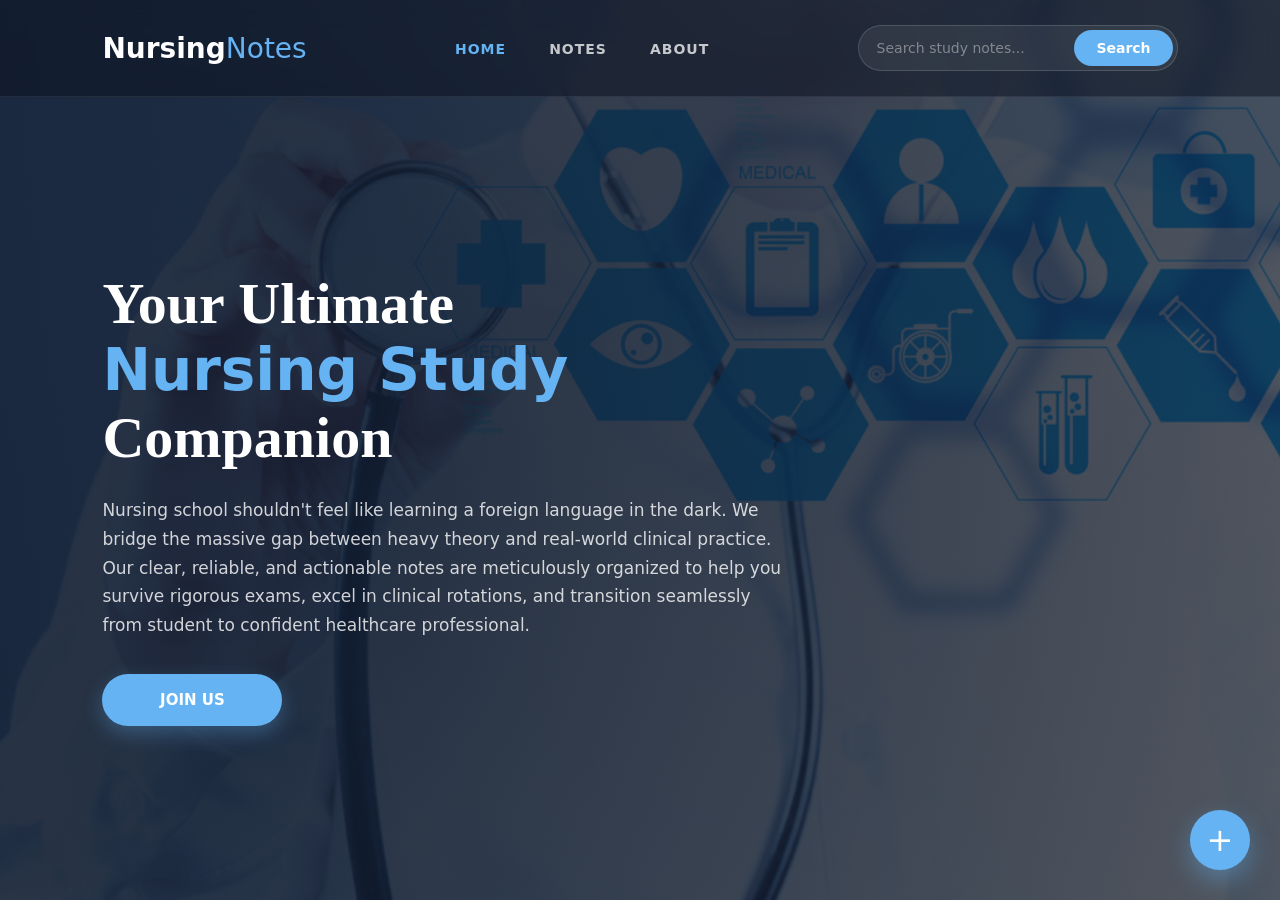
<file: index.html>
<!DOCTYPE html>
<html lang="en">
<head>
    <meta charset="UTF-8">
    <meta name="viewport" content="width=device-width, initial-scale=1.0">
    <title>Nursing Notes | Student Resource Hub</title>
    <link rel="stylesheet" href="style.css">
</head>
<body>
    <div class="main"> 
        <header class="navbar">
            <div class="logo">
                <h2>Nursing<span>Notes</span></h2>
            </div>    
            <nav class="menu">
                <ul>
                    <li><a href="#" id="home-link" class="active">HOME</a></li>
                    <li><a href="#" id="notes-link">NOTES</a></li>
                    <li><a href="#" id="about-link">ABOUT</a></li>
                </ul>
            </nav>
            <div class="search-box">
                <input type="text" id="dashboard-search-input" class="search-input" placeholder="Search study notes...">
                <button id="dashboard-search-btn" class="search-btn">Search</button>
            </div>
        </header>

        <main id="home-view" class="hero-container">
            <div class="hero-content">
                <h1>Your Ultimate <br><span>Nursing Study</span> <br>Companion</h1>
                <p class="hero-description">
                    Nursing school shouldn't feel like learning a foreign language in the dark. 
                    We bridge the massive gap between heavy theory and real-world clinical practice. 
                    Our clear, reliable, and actionable notes are meticulously organized to help you 
                    survive rigorous exams, excel in clinical rotations, and transition seamlessly from 
                    student to confident healthcare professional.
                </p>
                <div class="cta-wrapper">
                    <a href="#" class="join-btn" onclick="showView('notes')">JOIN US</a>
                </div>
            </div>
        </main>

        <main id="notes-view" class="dashboard-container hidden">
            
            <aside class="sidebar">
                <div class="sidebar-menu">
                    <button class="year-btn active" id="btn-year1" onclick="switchYear('year1')">1ST YEAR</button>
                    <button class="year-btn" id="btn-year2" onclick="switchYear('year2')">2ND YEAR</button>
                    <button class="year-btn" id="btn-year3" onclick="switchYear('year3')">3RD YEAR</button>
                    <button class="year-btn" id="btn-year4" onclick="switchYear('year4')">4TH YEAR</button>
                    <button class="year-btn special-btn" id="btn-others" onclick="switchYear('others')">OTHERS</button>
                </div>
                <p class="sidebar-desc" id="year-description">
                    Your first year is all about building a foundation. Before you can learn how to treat an illness, you have to master how a healthy body functions.
                </p>
            </aside>

            <section class="notes-grid">
                
                <div id="year1-content" class="year-content-block">
                    <details class="note-card">
                        <summary class="card-header">
                            <span class="card-title">Anatomy & Physiology (A&P)</span>
                            <span class="toggle-icon">+</span>
                        </summary>
                        <div class="card-content">
                            <p class="subject-intro">The structural map of the human body and how its organ systems interact.</p>
                            <div class="lecture-topic">
                                <h5>Lecture 1: Homeostasis & Cellular Transport</h5>
                                <ul>
                                    <li><strong>Homeostasis:</strong> Maintenance of a stable internal environment via negative feedback loops (e.g., body temperature, blood glucose regulation).</li>
                                    <li><strong>Cell Membrane:</strong> Semi-permeable lipid bilayer. Passive transport (diffusion, osmosis) moves down gradient; active transport (Sodium-Potassium pump) requires ATP energy.</li>
                                </ul>
                            </div>
                            <div class="lecture-topic">
                                <h5>Lecture 2: Major Organ Systems Overview</h5>
                                <ul>
                                    <li><strong>Cardiovascular & Respiratory:</strong> Combined gas exchange and transport mechanism distributing oxygenated blood and removing metabolic waste products.</li>
                                </ul>
                            </div>
                        </div>
                    </details>

                    <details class="note-card">
                        <summary class="card-header">
                            <span class="card-title">Biochemistry</span>
                            <span class="toggle-icon">+</span>
                        </summary>
                        <div class="card-content">
                            <p class="subject-intro">Essential chemical principles behind human metabolism, genetics, and cellular processes.</p>
                            <div class="lecture-topic">
                                <h5>Lecture 1: Macromolecules & Cellular Energy Mechanics</h5>
                                <ul>
                                    <li><strong>Carbohydrate Pathways:</strong> Glycolysis (cytosol, anaerobic, net 2 ATP output) vs. Krebs Cycle & Electron Transport Chain (mitochondria, aerobic, generates 32-36 ATP).</li>
                                </ul>
                            </div>
                        </div>
                    </details>

                    <details class="note-card">
                        <summary class="card-header">
                            <span class="card-title">Theoretical Foundations of Nursing</span>
                            <span class="toggle-icon">+</span>
                        </summary>
                        <div class="card-content">
                            <p class="subject-intro">Introducing the history, nursing pioneers, and frameworks that define patient care.</p>
                            <div class="lecture-topic">
                                <h5>Lecture 1: Core Metaparadigm & Pioneer Models</h5>
                                <ul>
                                    <li><strong>Nursing Metaparadigm:</strong> Consists of 4 pillars: Person, Environment, Health, and Nursing.</li>
                                    <li><strong>Florence Nightingale:</strong> Environmental Theory emphasizes optimizing clean air, pure water, ventilation, light, and hygiene.</li>
                                </ul>
                            </div>
                        </div>
                    </details>

                    <details class="note-card">
                        <summary class="card-header">
                            <span class="card-title">Health Assessment</span>
                            <span class="toggle-icon">+</span>
                        </summary>
                        <div class="card-content">
                            <p class="subject-intro">Learning to interview patients and physically examine them.</p>
                            <div class="lecture-topic">
                                <h5>Lecture 1: The IPPA Framework & Vitals</h5>
                                <ul>
                                    <li><strong>Standard Physical Exam Order:</strong> Inspection, Palpation, Percussion, Auscultation.</li>
                                    <li><strong>Abdominal Exception:</strong> Inspection, Auscultation, Percussion, Palpation to prevent altering natural bowel frequencies.</li>
                                </ul>
                            </div>
                        </div>
                    </details>

                    <details class="note-card">
                        <summary class="card-header">
                            <span class="card-title">Fundamentals of Nursing Practice</span>
                            <span class="toggle-icon">+</span>
                        </summary>
                        <div class="card-content">
                            <p class="subject-intro">Infection control, vital signs, bed-making, and basic patient safety guidelines.</p>
                            <div class="lecture-topic">
                                <h5>Lecture 1: Infection Control & The Nursing Process</h5>
                                <ul>
                                    <li><strong>ADPIE Framework:</strong> Assessment, Diagnosis, Planning, Implementation, Evaluation.</li>
                                    <li><strong>Isolation Precautions:</strong> Airborne (N95), Droplet (Surgical mask), Contact (Gowns and gloves).</li>
                                </ul>
                            </div>
                        </div>
                    </details>
                </div>

                <div id="year2-content" class="year-content-block hidden">
                    <details class="note-card">
                        <summary class="card-header">
                            <span class="card-title">Microbiology & Parasitology</span>
                            <span class="toggle-icon">+</span>
                        </summary>
                        <div class="card-content">
                            <p class="subject-intro">The study of bacteria, viruses, and parasites, and how they cause infectious diseases.</p>
                            <div class="lecture-topic">
                                <h5>Lecture 1: Bacterial Taxonomy & Gram Staining</h5>
                                <ul>
                                    <li><strong>Gram-Positive:</strong> Stains purple (thick peptidoglycan layer).</li>
                                    <li><strong>Gram-Negative:</strong> Stains pink/red (thin peptidoglycan with lipopolysaccharide outer wall containing endotoxins).</li>
                                </ul>
                            </div>
                        </div>
                    </details>

                    <details class="note-card">
                        <summary class="card-header">
                            <span class="card-title">Pharmacology</span>
                            <span class="toggle-icon">+</span>
                        </summary>
                        <div class="card-content">
                            <p class="subject-intro">How drugs work in the body, calculating safe medication dosages, and monitoring side effects.</p>
                            <div class="lecture-topic">
                                <h5>Lecture 1: Mechanism of Actions & Safe Administration</h5>
                                <ul>
                                    <li><strong>Pharmacokinetics vs. Dynamics:</strong> Kinetics involves body actions on a drug (ADME); Dynamics tracks drug actions on the biological system.</li>
                                    <li><strong>The Rights of Medication Administration:</strong> Checking Right Patient, Right Drug, Right Dose, Right Route, Right Time, and proper documentation.</li>
                                </ul>
                            </div>
                        </div>
                    </details>

                    <details class="note-card">
                        <summary class="card-header">
                            <span class="card-title">Nutrition & Diet Therapy</span>
                            <span class="toggle-icon">+</span>
                        </summary>
                        <div class="card-content">
                            <p class="subject-intro">Dietary planning for both health maintenance and specific disease management.</p>
                            <div class="lecture-topic">
                                <h5>Lecture 1: Therapeutic Modification Strategies</h5>
                                <ul>
                                    <li><strong>Renal Restrictions:</strong> Restricting Potassium, Sodium, Phosphorus, and fluid loading to reduce pressure on the kidneys.</li>
                                </ul>
                            </div>
                        </div>
                    </details>

                    <details class="note-card">
                        <summary class="card-header">
                            <span class="card-title">Community Health Nursing 1</span>
                            <span class="toggle-icon">+</span>
                        </summary>
                        <div class="card-content">
                            <p class="subject-intro">Transitioning focus from individual patients to treating families and understanding local public health.</p>
                            <div class="lecture-topic">
                                <h5>Lecture 1: Levels of Public Health Prevention</h5>
                                <ul>
                                    <li><strong>Primary:</strong> Disease avoidance (Vaccines). <strong>Secondary:</strong> Early detection (Screenings). <strong>Tertiary:</strong> Rehabilitation (Physical Therapy).</li>
                                </ul>
                            </div>
                        </div>
                    </details>

                    <details class="note-card">
                        <summary class="card-header">
                            <span class="card-title">Care of Mother, Child, and Adolescent</span>
                            <span class="toggle-icon">+</span>
                        </summary>
                        <div class="card-content">
                            <p class="subject-intro">Pregnancy, labor, delivery, postpartum care, newborn assessment, and pediatric milestone metrics.</p>
                            <div class="lecture-topic">
                                <h5>Lecture 1: Obstetric Milestones & APGAR Scoring</h5>
                                <ul>
                                    <li><strong>APGAR Matrix:</strong> Evaluates Appearance, Pulse, Grimace, Activity, and Respiration at 1 and 5 minutes post-delivery.</li>
                                </ul>
                            </div>
                        </div>
                    </details>
                </div>

                <div id="year3-content" class="year-content-block hidden">
                    <details class="note-card">
                        <summary class="card-header">
                            <span class="card-title">Medical-Surgical Nursing (Care of Clients)</span>
                            <span class="toggle-icon">+</span>
                        </summary>
                        <div class="card-content">
                            <p class="subject-intro">A massive core topic mapping out complex adult illnesses—cellular, fluid, or metabolic alterations.</p>
                            <div class="lecture-topic">
                                <h5>Lecture 1: Fluid, Electrolyte & Metabolic Disturbances</h5>
                                <ul>
                                    <li><strong>Potassium Safety:</strong> Normal values range from 3.5 to 5.0 mEq/L. <em>Never give Potassium via IV push.</em></li>
                                    <li><strong>DKA vs. HHS:</strong> DKA happens primarily in Type 1 DM (ketones present, acidosis); HHS happens in Type 2 DM (extreme hyperglycemia, no ketones).</li>
                                </ul>
                            </div>
                        </div>
                    </details>

                    <details class="note-card">
                        <summary class="card-header">
                            <span class="card-title">Mental Health / Psychiatric Nursing</span>
                            <span class="toggle-icon">+</span>
                        </summary>
                        <div class="card-content">
                            <p class="subject-intro">Assessing and caring for patients facing maladaptive behaviors, acute psychiatric issues, depression, and anxiety.</p>
                            <div class="lecture-topic">
                                <h5>Lecture 1: Communication Boundaries & Dynamics</h5>
                                <ul>
                                    <li><strong>Transference vs. Countertransference:</strong> Transference is patient projecting onto the nurse; countertransference is nurse projecting onto the patient.</li>
                                </ul>
                            </div>
                        </div>
                    </details>

                    <details class="note-card">
                        <summary class="card-header">
                            <span class="card-title">Care of the Older Person (Geriatrics)</span>
                            <span class="toggle-icon">+</span>
                        </summary>
                        <div class="card-content">
                            <p class="subject-intro">Managing the multi-layered healthcare needs, cognitive changes, and chronic illnesses of elderly populations.</p>
                            <div class="lecture-topic">
                                <h5>Lecture 1: Differentiating Delirium vs. Dementia</h5>
                                <ul>
                                    <li><strong>Delirium:</strong> Acute, abrupt, temporary confusion window caused by secondary vectors (UTI, dehydration). <strong>Dementia:</strong> Progressive, slow, and irreversible cognitive decline.</li>
                                </ul>
                            </div>
                        </div>
                    </details>

                    <details class="note-card">
                        <summary class="card-header">
                            <span class="card-title">Nursing Research (1 and 2)</span>
                            <span class="toggle-icon">+</span>
                        </summary>
                        <div class="card-content">
                            <p class="subject-intro">Learning how to critique medical literature, design a study, use biostatistics, and draft a thesis statement.</p>
                            <div class="lecture-topic">
                                <h5>Lecture 1: Methodologies & Ethical Compliance</h5>
                                <ul>
                                    <li><strong>Quantitative vs. Qualitative:</strong> Quantitative uses data values and numbers; qualitative gathers live, narrative patient perspectives and experiences.</li>
                                </ul>
                            </div>
                        </div>
                    </details>
                </div>

                <div id="year4-content" class="year-content-block hidden">
                    <details class="note-card">
                        <summary class="card-header">
                            <span class="card-title">Critical Care & Disaster Nursing</span>
                            <span class="toggle-icon">+</span>
                        </summary>
                        <div class="card-content">
                            <p class="subject-intro">Managing life-threatening conditions inside ICU environments and handling public health triage chains.</p>
                            <div class="lecture-topic">
                                <h5>Lecture 1: Mass Casualty START Triage Protocol</h5>
                                <ul>
                                    <li><strong>Color Coding:</strong> <strong>RED:</strong> Immediate life threat. <strong>YELLOW:</strong> Delayed, stable trauma. <strong>GREEN:</strong> Walking wounded. <strong>BLACK:</strong> Deceased/Pulseless.</li>
                                </ul>
                            </div>
                        </div>
                    </details>

                    <details class="note-card">
                        <summary class="card-header">
                            <span class="card-title">Nursing Leadership and Management</span>
                            <span class="toggle-icon">+</span>
                        </summary>
                        <div class="card-content">
                            <p class="subject-intro">Learning hospital organizational structures, legal responsibilities, scheduling, and ethics.</p>
                            <div class="lecture-topic">
                                <h5>Lecture 1: Delegation Mechanics & Legal Boundaries</h5>
                                <ul>
                                    <li><strong>The EAT Delegation Principle:</strong> RNs cannot delegate items requiring Evaluation, Assessment, or Teaching to assistive personnel.</li>
                                </ul>
                            </div>
                        </div>
                    </details>

                    <details class="note-card">
                        <summary class="card-header">
                            <span class="card-title">Intensive Nursing Practicum</span>
                            <span class="toggle-icon">+</span>
                        </summary>
                        <div class="card-content">
                            <p class="subject-intro">Transitioning to full clinical shifts under a preceptor, handling a multi-patient load to build autonomy.</p>
                            <div class="lecture-topic">
                                <h5>Lecture 1: Professional Transitions & SBAR Communication</h5>
                                <ul>
                                    <li><strong>SBAR Standardization:</strong> Efficient clinical updates structure using Situation, Background, Assessment, Recommendation.</li>
                                </ul>
                            </div>
                        </div>
                    </details>

                    <details class="note-card">
                        <summary class="card-header">
                            <span class="card-title">Competency Appraisal</span>
                            <span class="toggle-icon">+</span>
                        </summary>
                        <div class="card-content">
                            <p class="subject-intro">Structured review classes designed to synthesize all four years of study for board exams.</p>
                            <div class="lecture-topic">
                                <h5>Lecture 1: High-Yield Test Strategies</h5>
                                <ul>
                                    <li><strong>Priority Principle:</strong> Always choose acute/sudden physiological dynamic threats over chronic, expected symptomatic presentations.</li>
                                </ul>
                            </div>
                        </div>
                    </details>
                </div>

                <div id="others-content" class="year-content-block hidden">
                    <div class="others-placeholder" id="no-notes-msg">
                        <p>No personal notes recorded yet. Click the <strong>+</strong> button in the bottom right corner to log your own custom notes with labels!</p>
                    </div>
                    <div id="student-dynamic-cards-container" style="display: flex; flex-direction: column; gap: 20px;"></div>
                </div>

                <div id="search-empty-fallback" class="others-placeholder hidden" style="border-color: rgba(255, 77, 77, 0.2);">
                    <p style="color: #ff4d4d; font-weight: 600;">No matching nursing subjects or records discovered.</p>
                    <p style="font-size: 13px; margin-top: 5px;">Double-check your spelling or clear the search query to see all classes.</p>
                </div>

            </section>
        </main>

        <main id="about-view" class="about-container hidden">
            <div class="about-grid">
                
                <div class="about-card">
                    <div class="about-icon">🎯</div>
                    <h3>Our Purpose</h3>
                    <p>
                        Nursing school presents an incredibly dense volume of medical literature and practical frameworks. 
                        <strong>NursingNotes</strong> was engineered to bridge the massive gap between complex textbook theory and fast-paced clinical environments. 
                        By distilling extensive lectures into clean, structural insights, this hub functions as an efficient cognitive support space for future medical professionals.
                    </p>
                </div>

                <div class="about-card">
                    <div class="about-icon">🎓</div>
                    <h3>Target Audience</h3>
                    <p>
                        This system is tailored specifically for **Nursing Students** traversing everything from foundational anatomy to intense board competency appraisals. 
                        Whether you are an associate adjusting to clinical rotations or a senior organizing high-yield review sheets, these workspaces adapt gracefully to your academic timeline.
                    </p>
                </div>

                <div class="about-card profile-card">
                    <div class="about-icon">💻</div>
                    <h3>About the Developer</h3>
                    <p>
                        Designed and developed by <strong>Lance Peralta</strong>. <br><br>
                        An undergraduate <strong>BSIT student</strong> studying at <strong>Jose Rizal University</strong>. 
                        Driven by a dedication to building clean, interactive web applications, this workspace stands as a custom implementation demonstrating efficient frontend mechanics, interface organization, and secure client-side storage management.
                    </p>
                </div>

            </div>
        </main>
        
        <button class="student-notes-toggle" id="open-modal-fab" title="Add New Personal Note">+</button>
        
        <div class="custom-modal-overlay hidden" id="note-modal">
            <div class="modal-card">
                <div class="modal-header">
                    <h3>Create Personal Study Outline</h3>
                    <button id="close-modal-btn">&times;</button>
                </div>
                <div class="modal-body">
                    <div class="form-group">
                        <label for="note-title-input">Subject Label / Topic Title</label>
                        <input type="text" id="note-title-input" placeholder="e.g., Pathophysiology Reminders, RLE Log, My Flashcards...">
                    </div>
                    <div class="form-group">
                        <label for="note-body-input">Your Study Material / Notes</label>
                        <textarea id="note-body-input" placeholder="Type clinical insights, acronym keys, or specific formulas here..."></textarea>
                    </div>
                </div>
                <div class="modal-footer">
                    <button class="modal-btn cancel" id="cancel-modal-btn">Discard</button>
                    <button class="modal-btn save" id="save-note-btn">Save to 'Others'</button>
                </div>
            </div>
        </div>

    </div>

    <script>
        const homeLink = document.getElementById('home-link');
        const notesLink = document.getElementById('notes-link');
        const aboutLink = document.getElementById('about-link');
        
        const homeView = document.getElementById('home-view');
        const notesView = document.getElementById('notes-view');
        const aboutView = document.getElementById('about-view');
        
        // Modal DOM Elements
        const openModalFab = document.getElementById('open-modal-fab');
        const noteModal = document.getElementById('note-modal');
        const closeModalBtn = document.getElementById('close-modal-btn');
        const cancelModalBtn = document.getElementById('cancel-modal-btn');
        const saveNoteBtn = document.getElementById('save-note-btn');
        const noteTitleInput = document.getElementById('note-title-input');
        const noteBodyInput = document.getElementById('note-body-input');
        const dynamicCardsContainer = document.getElementById('student-dynamic-cards-container');
        const noNotesMsg = document.getElementById('no-notes-msg');

        // Search DOM Accessors
        const searchInput = document.getElementById('dashboard-search-input');
        const searchBtn = document.getElementById('dashboard-search-btn');
        const searchEmptyFallback = document.getElementById('search-empty-fallback');

        const descriptions = {
            year1: "Your first year is all about building a foundation. Before you can learn how to treat an illness, you have to master how a healthy body functions.",
            year2: "Year two introduces the clinical environment. This is usually when you start your Related Learning Experiences (RLE)—your rotations inside actual hospital wards and community clinics.",
            year3: "Third year is famously the most demanding period of nursing school. The focus shifts entirely toward complex physiological and psychological conditions.",
            year4: "The final year aims to polish your critical-thinking skills, prepare you for the realities of medical staff dynamics, and complete your required clinical hours.",
            others: "Welcome to your personal repository workspace. Custom note outlines logged using the floating action controller will file directly inside this specialized sector."
        };

        function showView(viewName) {
            homeView.classList.add('hidden');
            notesView.classList.add('hidden');
            aboutView.classList.add('hidden');
            
            homeLink.classList.remove('active');
            notesLink.classList.remove('active');
            aboutLink.classList.remove('active');
            
            if (viewName === 'home') {
                homeView.classList.remove('hidden');
                homeLink.classList.add('active');
            } else if (viewName === 'notes') {
                notesView.classList.remove('hidden');
                notesLink.classList.add('active');
            } else if (viewName === 'about') {
                aboutView.classList.remove('hidden');
                aboutLink.classList.add('active');
            }
        }

        function switchYear(yearId) {
            document.querySelectorAll('.year-content-block').forEach(block => {
                block.classList.add('hidden');
            });
            document.getElementById(`${yearId}-content`).classList.remove('hidden');

            document.querySelectorAll('.year-btn').forEach(btn => {
                btn.classList.remove('active');
            });
            
            const targetedBtn = document.getElementById(`btn-${yearId}`);
            if (targetedBtn) targetedBtn.classList.add('active');

            document.getElementById('year-description').innerText = descriptions[yearId];
        }

        // --- DATA PERSISTENCE ENGINE ---
        let collectionOfNotes = JSON.parse(localStorage.getItem('nursing_dashboard_custom_notes')) || [];

        function renderStudentNotes() {
            dynamicCardsContainer.innerHTML = '';
            if (collectionOfNotes.length === 0) {
                noNotesMsg.style.display = 'block';
                return;
            }
            
            noNotesMsg.style.display = 'none';
            
            collectionOfNotes.forEach((noteItem, index) => {
                const cardMarkup = `
                    <details class="note-card">
                        <summary class="card-header">
                            <span class="card-title">${escapeHTML(noteItem.title)}</span>
                            <div style="display:flex; align-items:center; gap:15px;">
                                <button class="delete-note-btn" onclick="destroyNote(${index}); event.stopPropagation();" title="Remove Outline">Delete</button>
                                <span class="toggle-icon">+</span>
                            </div>
                        </summary>
                        <div class="card-content">
                            <p class="subject-intro">Logged on: ${noteItem.timestamp}</p>
                            <div class="lecture-topic">
                                <h5 style="text-transform:none;">Personal Study Record Summary</h5>
                                <p style="color: rgba(255,255,255,0.85); font-size:14px; line-height:1.6; white-space: pre-wrap;">${escapeHTML(noteItem.body)}</p>
                            </div>
                        </div>
                    </details>
                `;
                dynamicCardsContainer.innerHTML += cardMarkup;
            });
        }

        function escapeHTML(str) {
            return str.replace(/[&<>'"]/g, 
                tag => ({ '&': '&amp;', '<': '&lt;', '>': '&gt;', "'": '&#39;', '"': '&quot;' }[tag] || tag)
            );
        }

        function destroyNote(targetIdx) {
            if(confirm("Are you sure you want to delete this study note?")) {
                collectionOfNotes.splice(targetIdx, 1);
                localStorage.setItem('nursing_dashboard_custom_notes', JSON.stringify(collectionOfNotes));
                renderStudentNotes();
                executeGlobalDashboardSearch();
            }
        }

        // Toggle Modal Displays
        openModalFab.addEventListener('click', () => {
            noteModal.classList.remove('hidden');
            noteTitleInput.focus();
        });

        function clearAndCloseModal() {
            noteModal.classList.add('hidden');
            noteTitleInput.value = '';
            noteBodyInput.value = '';
        }

        closeModalBtn.addEventListener('click', clearAndCloseModal);
        cancelModalBtn.addEventListener('click', clearAndCloseModal);

        saveNoteBtn.addEventListener('click', () => {
            const titleValue = noteTitleInput.value.trim();
            const bodyValue = noteBodyInput.value.trim();

            if (!titleValue || !bodyValue) {
                alert("Please write a label title and note contents before adding.");
                return;
            }

            const formatOptions = { month: 'short', day: 'numeric', year: 'numeric', hour: '2-digit', minute: '2-digit' };
            const timestampString = new Date().toLocaleDateString('en-US', formatOptions);

            const newNotePayload = {
                title: titleValue,
                body: bodyValue,
                timestamp: timestampString
            };

            collectionOfNotes.push(newNotePayload);
            localStorage.setItem('nursing_dashboard_custom_notes', JSON.stringify(collectionOfNotes));
            
            renderStudentNotes();
            clearAndCloseModal();
            
            const othersBtn = document.getElementById('btn-others');
            if(othersBtn) {
                showView('notes');
                othersBtn.click();
            }
        });

        // SMART SEARCH ENGINE
        function executeGlobalDashboardSearch() {
            const query = searchInput.value.trim().toLowerCase();
            showView('notes');

            if (query === "") {
                searchEmptyFallback.classList.add('hidden');
                document.querySelectorAll('.note-card').forEach(card => {
                    card.classList.remove('hidden');
                    card.removeAttribute('open');
                });
                switchYear('year1');
                return;
            }

            let primaryMatchingBlockId = null;
            let totalMatchesFound = 0;
            const blocks = ['year1', 'year2', 'year3', 'year4', 'others'];
            
            blocks.forEach(blockId => {
                const parentBlock = document.getElementById(`${blockId}-content`);
                if (!parentBlock) return;

                const cardsInBlock = parentBlock.querySelectorAll('.note-card');

                cardsInBlock.forEach(card => {
                    const textSource = card.innerText.toLowerCase();
                    if (textSource.includes(query)) {
                        card.classList.remove('hidden');
                        card.setAttribute('open', 'true');
                        totalMatchesFound++;
                        if (!primaryMatchingBlockId) {
                            primaryMatchingBlockId = blockId;
                        }
                    } else {
                        card.classList.add('hidden');
                    }
                });
            });

            if (totalMatchesFound > 0) {
                searchEmptyFallback.classList.add('hidden');
                switchYear(primaryMatchingBlockId);
            } else {
                document.querySelectorAll('.year-content-block').forEach(b => b.classList.add('hidden'));
                searchEmptyFallback.classList.remove('hidden');
            }
        }

        searchBtn.addEventListener('click', executeGlobalDashboardSearch);
        searchInput.addEventListener('keyup', (event) => {
            if (event.key === 'Enter') {
                executeGlobalDashboardSearch();
            }
        });

        searchInput.addEventListener('input', () => {
            if (searchInput.value.trim() === "") {
                executeGlobalDashboardSearch();
            }
        });

        window.addEventListener('DOMContentLoaded', renderStudentNotes);
        
        homeLink.addEventListener('click', (e) => { e.preventDefault(); showView('home'); });
        notesLink.addEventListener('click', (e) => { e.preventDefault(); showView('notes'); });
        aboutLink.addEventListener('click', (e) => { e.preventDefault(); showView('about'); });
    </script>
</body>
</html>
</file>
<file: style.css>
/* ==========================================================================
   1. Modern Reset & Typography
   ========================================================================== */
* {
    margin: 0;
    padding: 0;
    box-sizing: border-box;
    font-family: 'Segoe UI', system-ui, -apple-system, sans-serif;
}

.main {
    width: 100%;
    min-height: 100vh;
    background: radial-gradient(circle at left, rgba(16, 28, 48, 0.9) 30%, rgba(10, 17, 31, 0.7) 100%), url('healthcare.jpg');
    background-position: center;
    background-size: cover;
    background-attachment: fixed;
    display: flex;
    flex-direction: column;
}

.hidden {
    display: none !important;
}

/* ==========================================================================
   2. Premium Glassmorphic Navbar & Search Component
   ========================================================================== */
.navbar {
    display: flex;
    justify-content: space-between;
    align-items: center;
    padding: 25px 8%;
    width: 100%;
    background: rgba(10, 17, 31, 0.5);
    backdrop-filter: blur(12px);
    border-bottom: 1px solid rgba(255, 255, 255, 0.08);
    position: sticky;
    top: 0;
    z-index: 100;
}

.logo h2 {
    color: #ffffff;
    font-size: 28px;
    font-weight: 700;
}

.logo h2 span {
    color: #65b3f3;
    font-weight: 400;
}

.menu ul {
    display: flex;
    gap: 35px;
    list-style: none;
}

.menu ul li a {
    text-decoration: none;
    color: rgba(255, 255, 255, 0.75);
    font-size: 14px;
    font-weight: 600;
    letter-spacing: 1px;
    padding: 8px 4px;
    transition: all 0.3s ease;
}

.menu ul li a:hover,
.menu ul li a.active {
    color: #65b3f3;
}

.search-box {
    display: flex;
    align-items: center;
    background: rgba(255, 255, 255, 0.07);
    border: 1px solid rgba(255, 255, 255, 0.15);
    border-radius: 30px;
    padding: 4px 4px 4px 18px;
    width: 320px;
}

.search-input {
    background: transparent;
    border: none;
    outline: none;
    color: #ffffff;
    font-size: 14px;
    width: 100%;
}

.search-input::placeholder {
    color: rgba(255, 255, 255, 0.4);
}

.search-btn {
    background: #65b3f3;
    color: #ffffff;
    border: none;
    padding: 10px 22px;
    border-radius: 25px;
    font-size: 14px;
    font-weight: 600;
    cursor: pointer;
}

/* ==========================================================================
   3. Hero View Layout (Home Screen)
   ========================================================================== */
.hero-container {
    display: flex;
    align-items: center;
    max-width: 1400px;
    width: 100%;
    margin: 0 auto;
    padding: 80px 8%;
    flex-grow: 1;
    animation: fadeIn 0.4s ease-in-out;
}

.hero-content {
    max-width: 680px;
    display: flex;
    flex-direction: column;
    gap: 24px;
}

.hero-content h1 {
    font-family: 'Playfair Display', 'Georgia', serif;
    font-size: 58px;
    font-weight: 700;
    line-height: 1.15;
    color: #ffffff;
}

.hero-content h1 span {
    color: #65b3f3;
}

.hero-description {
    font-size: 17px;
    line-height: 1.7;
    color: rgba(255, 255, 255, 0.8);
}

.cta-wrapper {
    margin-top: 10px;
}

.join-btn {
    display: inline-flex;
    align-items: center;
    justify-content: center;
    text-decoration: none;
    width: 180px;
    height: 52px;
    background: #65b3f3;
    color: #ffffff;
    font-size: 15px;
    font-weight: 700;
    border-radius: 30px;
    box-shadow: 0 8px 20px rgba(101, 179, 243, 0.3);
    transition: all 0.3s ease;
}

.join-btn:hover {
    background: #ffffff;
    color: #101c30;
    transform: translateY(-3px);
}

/* ==========================================================================
   4. Notes Dashboard Split View Setup
   ========================================================================== */
.dashboard-container {
    display: flex;
    max-width: 1400px;
    width: 100%;
    margin: 0 auto;
    padding: 60px 8%;
    gap: 60px;
    flex-grow: 1;
}

.sidebar {
    width: 280px;
    flex-shrink: 0;
    display: flex;
    flex-direction: column;
    gap: 30px;
}

.sidebar-menu {
    display: flex;
    flex-direction: column;
    gap: 12px;
}

.year-btn {
    background: rgba(255, 255, 255, 0.03);
    border: 1px solid rgba(255, 255, 255, 0.08);
    color: rgba(255, 255, 255, 0.6);
    padding: 16px 24px;
    font-size: 18px;
    font-weight: 700;
    text-align: left;
    border-radius: 10px;
    cursor: pointer;
    transition: all 0.3s ease;
    width: 100%;
    letter-spacing: 0.5px;
}

.year-btn:hover {
    background: rgba(255, 255, 255, 0.08);
    color: #ffffff;
    border-color: rgba(255, 255, 255, 0.2);
}

.year-btn.active {
    background: #65b3f3;
    color: #ffffff;
    border-color: #65b3f3;
    box-shadow: 0 8px 20px rgba(101, 179, 243, 0.25);
}

.year-btn.special-btn {
    border-left: 4px solid #65b3f3;
}

.sidebar .sidebar-desc {
    font-size: 14px;
    line-height: 1.6;
    color: rgba(255, 255, 255, 0.5);
    padding-left: 5px;
    border-left: 2px solid rgba(255, 255, 255, 0.1);
}

.notes-grid {
    flex-grow: 1;
}

.year-content-block {
    display: flex;
    flex-direction: column;
    gap: 20px;
    animation: fadeIn 0.4s ease-in-out;
}

.others-placeholder {
    padding: 40px;
    border: 2px dashed rgba(255, 255, 255, 0.1);
    border-radius: 12px;
    text-align: center;
}

.others-placeholder p {
    color: rgba(255, 255, 255, 0.5);
    font-size: 15px;
    line-height: 1.6;
}

.note-card {
    background: rgba(255, 255, 255, 0.04);
    border: 1px solid rgba(255, 255, 255, 0.1);
    border-radius: 12px;
    overflow: hidden;
    transition: all 0.3s ease;
}

.note-card[open] {
    background: rgba(16, 28, 48, 0.5);
    border-color: rgba(101, 179, 243, 0.4);
}

.card-header {
    padding: 24px 30px;
    list-style: none;
    cursor: pointer;
    display: flex;
    justify-content: space-between;
    align-items: center;
}

.card-header::-webkit-details-marker {
    display: none;
}

.card-title {
    color: #ffffff;
    font-size: 18px;
    font-weight: 600;
}

.note-card:hover .card-title {
    color: #65b3f3;
}

.toggle-icon {
    color: rgba(255, 255, 255, 0.4);
    font-size: 22px;
    transition: transform 0.3s ease;
}

.note-card[open] .toggle-icon {
    transform: rotate(45deg);
    color: #65b3f3;
}

.delete-note-btn {
    background: rgba(255, 77, 77, 0.1);
    color: #ff4d4d;
    border: 1px solid rgba(255, 77, 77, 0.2);
    font-size: 12px;
    font-weight: 600;
    padding: 6px 14px;
    border-radius: 6px;
    cursor: pointer;
    transition: all 0.2s;
}

.delete-note-btn:hover {
    background: #ff4d4d;
    color: #ffffff;
}

.card-content {
    padding: 0 30px 25px 30px;
    border-top: 1px solid rgba(255, 255, 255, 0.05);
}

/* ==========================================================================
   5. Custom Subject Outlines & Embedded Lecture UI Elements
   ========================================================================== */
.subject-intro {
    font-size: 14px;
    line-height: 1.5;
    color: rgba(255, 255, 255, 0.75);
    margin-top: 15px;
    margin-bottom: 5px;
    font-style: italic;
    background: rgba(255, 255, 255, 0.03);
    padding: 12px 16px;
    border-radius: 6px;
    border-left: 2px solid #65b3f3;
}

.lecture-topic {
    background: rgba(255, 255, 255, 0.02);
    border: 1px solid rgba(255, 255, 255, 0.05);
    border-radius: 8px;
    padding: 16px 20px;
    margin-top: 15px;
}

.lecture-topic h5 {
    color: #65b3f3;
    font-size: 15px;
    font-weight: 600;
    margin-bottom: 8px;
    letter-spacing: 0.3px;
}

.lecture-topic ul {
    list-style: none;
    display: flex;
    flex-direction: column;
    gap: 8px;
    padding-left: 5px;
}

.lecture-topic ul li {
    color: rgba(255, 255, 255, 0.85);
    font-size: 14px;
    line-height: 1.6;
    position: relative;
    padding-left: 15px;
}

.lecture-topic ul li::before {
    content: "•";
    color: #65b3f3;
    font-weight: bold;
    position: absolute;
    left: 0;
    top: 0;
}

.lecture-topic ul li strong {
    color: #ffffff;
    font-weight: 600;
}

/* ==========================================================================
   6. Keyframes & Dynamic Fluid Media Breakpoints
   ========================================================================== */
@keyframes fadeIn {
    from { opacity: 0; transform: translateY(5px); }
    to { opacity: 1; transform: translateY(0); }
}

@media (max-width: 992px) {
    .navbar {
        padding: 20px 5%;
        flex-direction: column;
        gap: 20px;
    }
    .search-box {
        width: 100%;
        max-width: 400px;
    }
    .hero-container, 
    .dashboard-container {
        flex-direction: column;
        padding: 40px 5%;
        gap: 40px;
    }
    .sidebar {
        width: 100%;
    }
}

/* ==========================================================================
   7. Fixed Trigger FAB Button Layout
   ========================================================================== */
.student-notes-toggle {
    position: fixed;
    bottom: 30px;
    right: 30px;
    width: 60px;
    height: 60px;
    background: #65b3f3;
    color: #ffffff;
    font-size: 32px;
    font-weight: 400;
    border: none;
    border-radius: 50%;
    cursor: pointer;
    box-shadow: 0 10px 25px rgba(101, 179, 243, 0.4);
    display: flex;
    align-items: center;
    justify-content: center;
    z-index: 999;
    transition: all 0.3s cubic-bezier(0.175, 0.885, 0.32, 1.275);
}

.student-notes-toggle:hover {
    transform: scale(1.1) rotate(90deg);
    background: #ffffff;
    color: #101c30;
}

/* ==========================================================================
   8. Creator Dialog Box Modal Overlay
   ========================================================================== */
.custom-modal-overlay {
    position: fixed;
    top: 0;
    left: 0;
    width: 100%;
    height: 100%;
    background: rgba(10, 17, 31, 0.75);
    backdrop-filter: blur(8px);
    z-index: 2000;
    display: flex;
    align-items: center;
    justify-content: center;
    padding: 20px;
    animation: fadeIn 0.25s ease-out;
}

.modal-card {
    background: #101c30;
    border: 1px solid rgba(101, 179, 243, 0.3);
    width: 100%;
    max-width: 550px;
    border-radius: 16px;
    box-shadow: 0 25px 50px rgba(0, 0, 0, 0.5);
    display: flex;
    flex-direction: column;
    overflow: hidden;
}

.modal-header {
    background: rgba(255, 255, 255, 0.02);
    padding: 20px 25px;
    border-bottom: 1px solid rgba(255, 255, 255, 0.08);
    display: flex;
    justify-content: space-between;
    align-items: center;
}

.modal-header h3 {
    color: #ffffff;
    font-size: 18px;
    font-weight: 600;
}

#close-modal-btn {
    background: transparent;
    border: none;
    color: rgba(255, 255, 255, 0.4);
    font-size: 28px;
    cursor: pointer;
    line-height: 1;
    transition: color 0.2s;
}

#close-modal-btn:hover {
    color: #ff4d4d;
}

.modal-body {
    padding: 25px;
    display: flex;
    flex-direction: column;
    gap: 20px;
}

.form-group {
    display: flex;
    flex-direction: column;
    gap: 8px;
}

.form-group label {
    color: #65b3f3;
    font-size: 13px;
    font-weight: 600;
    text-transform: uppercase;
    letter-spacing: 0.5px;
}

.form-group input, 
.form-group textarea {
    background: rgba(255, 255, 255, 0.05);
    border: 1px solid rgba(255, 255, 255, 0.12);
    border-radius: 8px;
    padding: 12px 16px;
    color: #ffffff;
    font-size: 15px;
    outline: none;
    transition: all 0.3s;
}

.form-group input:focus, 
.form-group textarea:focus {
    border-color: #65b3f3;
    background: rgba(255, 255, 255, 0.08);
}

.form-group textarea {
    height: 160px;
    resize: none;
    line-height: 1.6;
}

.modal-footer {
    padding: 20px 25px;
    background: rgba(255, 255, 255, 0.02);
    border-top: 1px solid rgba(255, 255, 255, 0.08);
    display: flex;
    justify-content: flex-end;
    gap: 12px;
}

.modal-btn {
    padding: 12px 24px;
    font-size: 14px;
    font-weight: 600;
    border-radius: 30px;
    cursor: pointer;
    transition: all 0.2s;
}

.modal-btn.cancel {
    background: transparent;
    border: 1px solid rgba(255, 255, 255, 0.15);
    color: rgba(255, 255, 255, 0.7);
}

.modal-btn.cancel:hover {
    background: rgba(255, 255, 255, 0.05);
    color: #ffffff;
}

.modal-btn.save {
    background: #65b3f3;
    border: none;
    color: #ffffff;
    box-shadow: 0 5px 15px rgba(101, 179, 243, 0.2);
}

.modal-btn.save:hover {
    background: #ffffff;
    color: #101c30;
    transform: translateY(-2px);
}

/* ==========================================================================
   9. About Layout System & Card Grid Configurations
   ========================================================================== */
.about-container {
    max-width: 1400px;
    width: 100%;
    margin: 0 auto;
    padding: 60px 8%;
    flex-grow: 1;
    display: flex;
    align-items: center;
    justify-content: center;
    animation: fadeIn 0.4s ease-in-out;
}

.about-grid {
    display: grid;
    grid-template-columns: repeat(auto-fit, minmax(300px, 1fr));
    gap: 30px;
    width: 100%;
}

.about-card {
    background: rgba(255, 255, 255, 0.04);
    border: 1px solid rgba(255, 255, 255, 0.08);
    border-radius: 16px;
    padding: 40px 30px;
    display: flex;
    flex-direction: column;
    gap: 16px;
    backdrop-filter: blur(5px);
    transition: transform 0.3s ease, border-color 0.3s ease;
}

.about-card:hover {
    transform: translateY(-5px);
    border-color: rgba(101, 179, 243, 0.3);
    background: rgba(255, 255, 255, 0.06);
}

.about-icon {
    font-size: 36px;
    margin-bottom: 4px;
}

.about-card h3 {
    color: #ffffff;
    font-size: 22px;
    font-weight: 600;
    letter-spacing: 0.3px;
}

.about-card p {
    color: rgba(255, 255, 255, 0.75);
    font-size: 14px;
    line-height: 1.6;
}

.about-card p strong {
    color: #65b3f3;
    font-weight: 600;
}

.profile-card {
    border-left: 4px solid #65b3f3;
}
</file>
